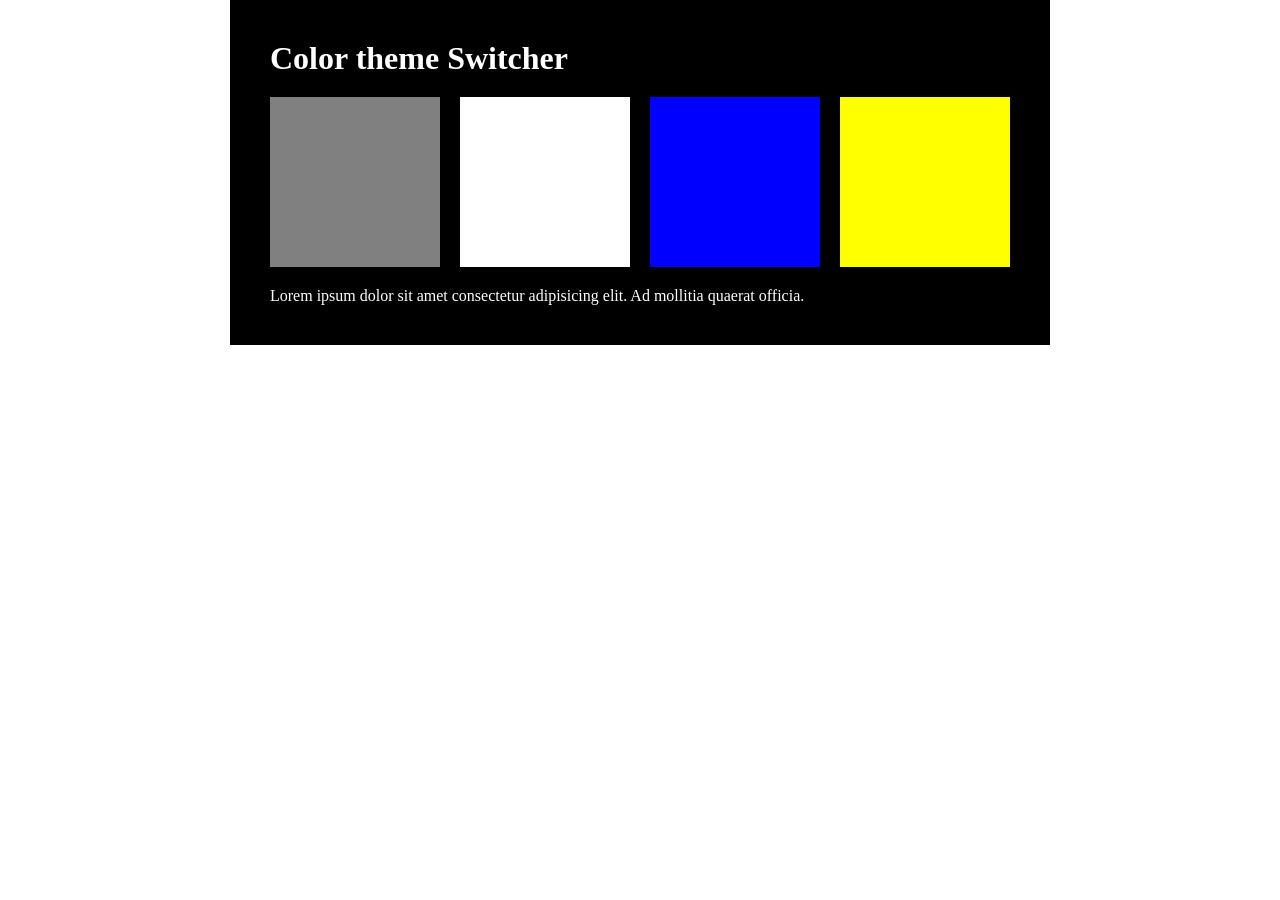
<file: 01_Theme Switcher/index.html>
<!DOCTYPE html>
<html lang="en">
<head>
  <meta charset="UTF-8">
  <meta name="viewport" content="width=device-width, initial-scale=1.0">
  <title>Theme Switcher</title>
  <link rel="stylesheet" href="style.css" ></link>
</head>
<body>
  <div class="canvas">
    <div class="canvasContent">

      <h1>Color theme Switcher</h1>
      <div class="buttonDiv">
        <div id="button" class="grey"></div>
        <div id="button" class="white"></div>
        <div id="button" class="blue"></div>
        <div id="button"class="yellow"></div>
      </div>
      <p>Lorem ipsum dolor sit amet consectetur adipisicing elit. Ad mollitia quaerat officia.</p>
    </div>
  </div>
  
</body>
<script src="script.js" ></script>
</html>
</file>
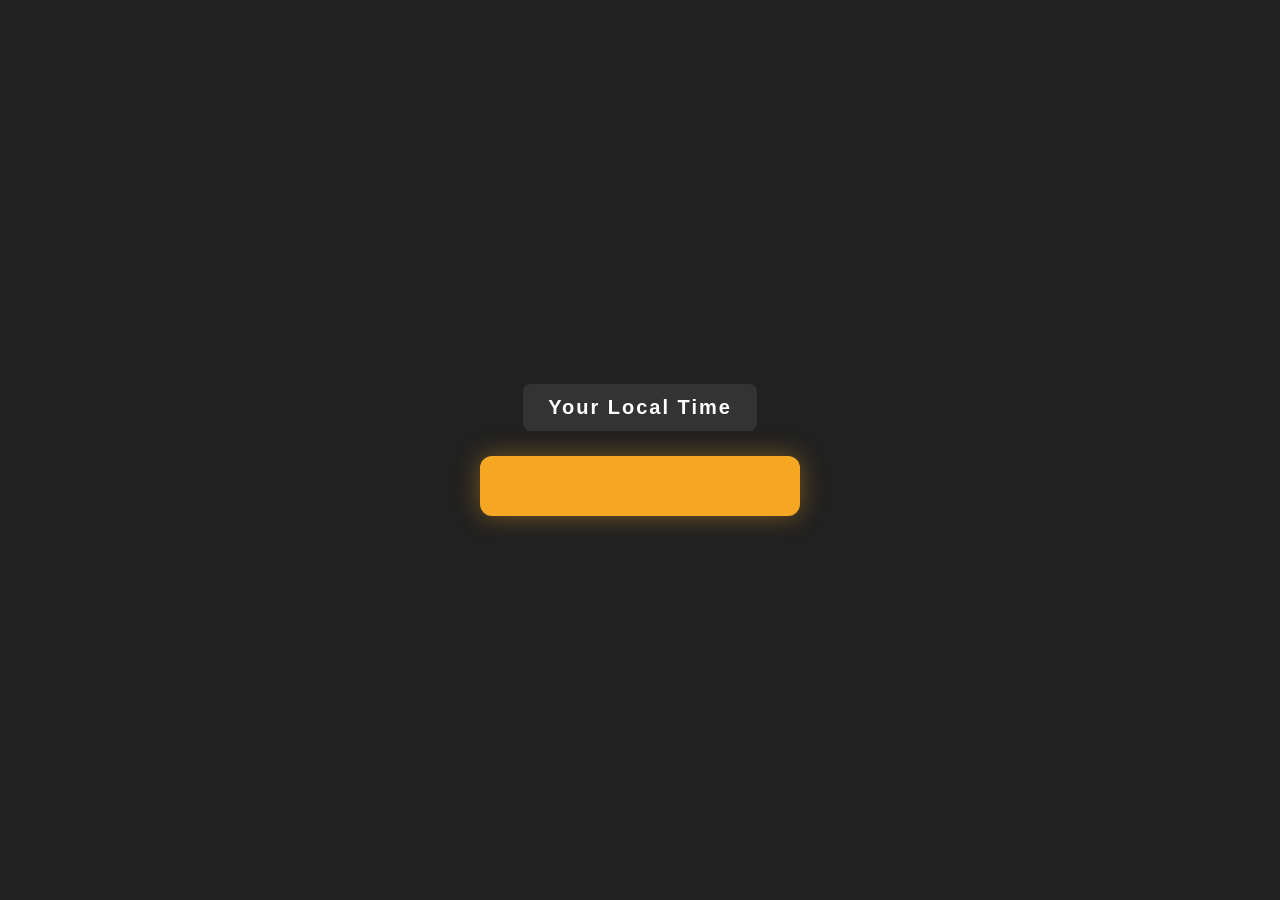
<file: 03_DIgital Clock/index.html>
<!DOCTYPE html>
<html lang="en">
<head>
    <meta charset="UTF-8">
    <meta name="viewport" content="width=device-width, initial-scale=1.0">
    <title>Digital Clock</title>
    <link rel="stylesheet" href="style.css" ></link>
</head>
<body>
    <div class="center">
        <div class="banner"><span>Your Local Time</span></div>
        <div id="clock"></div>
    </div>
</body>
<script src="script.js"></script>
</html>
</file>
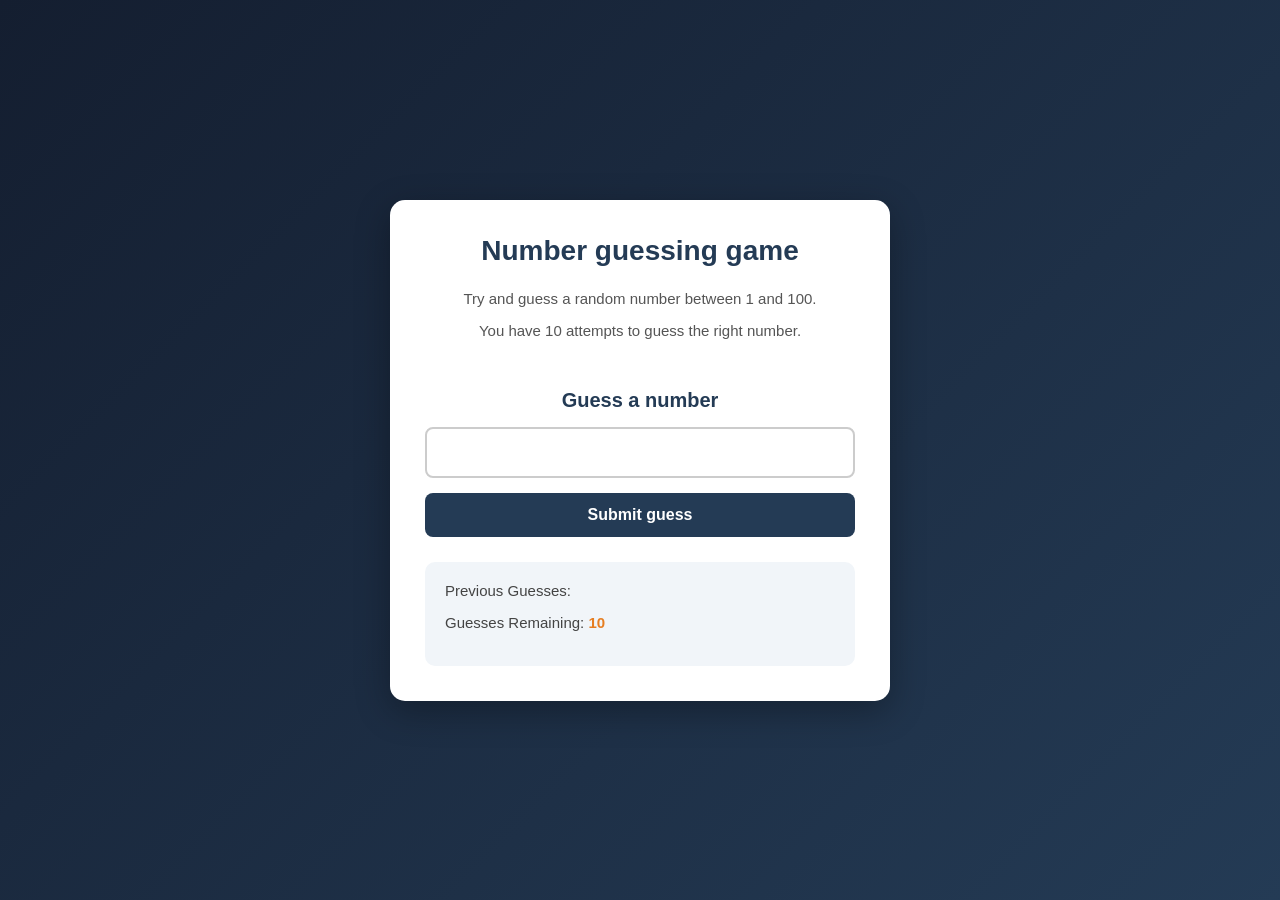
<file: 04_Guess The Number/index.html>
<!DOCTYPE html>
<html lang="en">
<head>
    <meta charset="UTF-8">
    <meta name="viewport" content="width=device-width, initial-scale=1.0">
    <title>Number Guessing Game</title>
    <link rel="stylesheet" href="style.css" ></link>
</head>
<body>
    <div id="wrapper">
    <h1>Number guessing game</h1>
    <p>Try and guess a random number between 1 and 100.</p>
    <p>You have 10 attempts to guess the right number.</p>
    <br>

    <form class="form">
        <label2 for="guessField" id="guess">Guess a number</label2>
        <input type="text" id="guessField" class="guessField">
        <input type="submit" id="subt" value="Submit guess" class="guessSubmit">
    </form>

    <div class="resultParas">
        <p>Previous Guesses: <span class="guesses"></span></p>
        <p>Guesses Remaining: <span class="lastResult">10</span></p>
        <p class="lowOrHi"></p>
    </div>
</div>
</body>
<script src="script.js"></script>
</html>
</file>
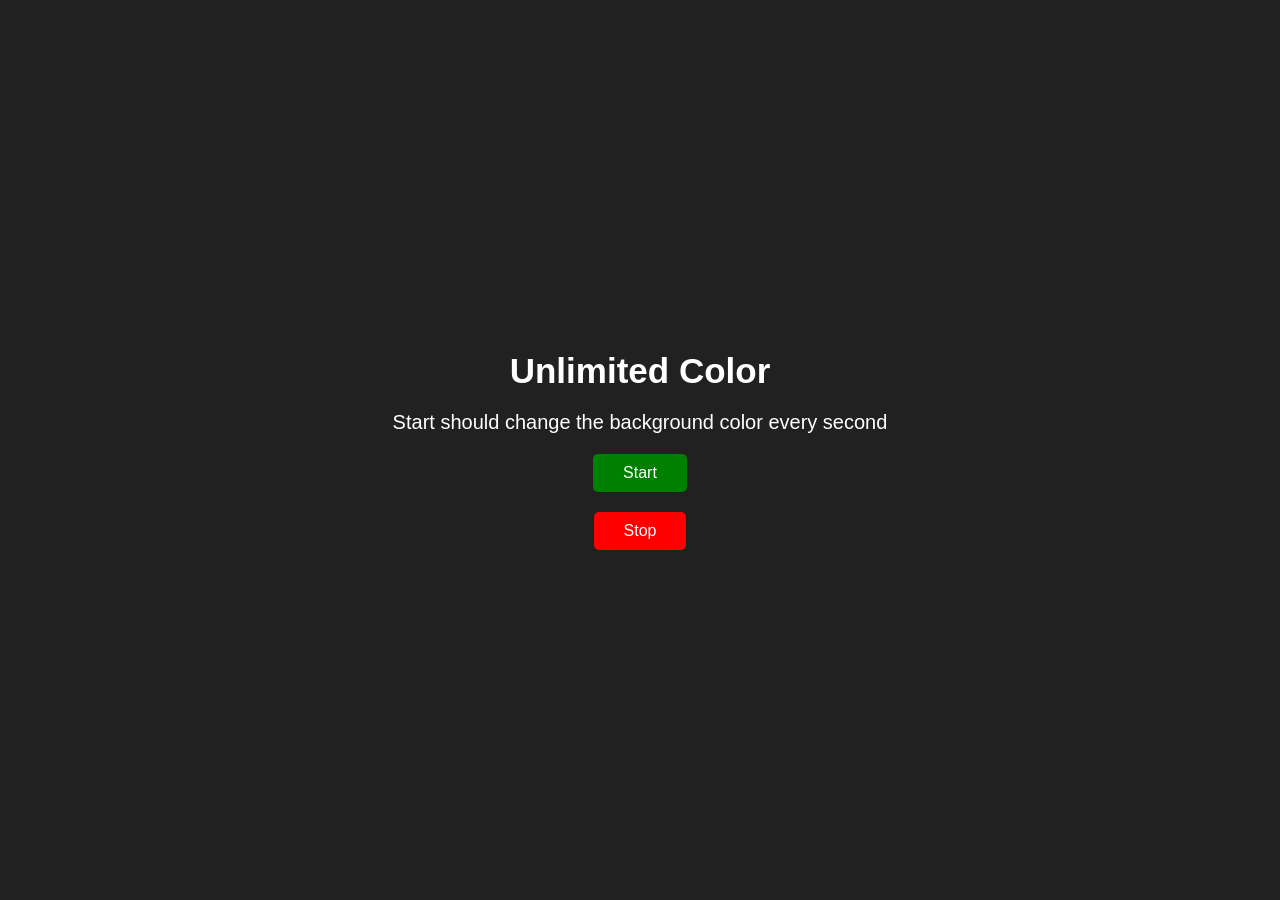
<file: 05_Unlimited Colors/index.html>
<!DOCTYPE html>
<html lang="en">
<head>
    <meta charset="UTF-8">
    <meta name="viewport" content="width=device-width, initial-scale=1.0">
    <title>Unlimited Colors</title>
    <link rel="stylesheet" href="style.css" ></link>
</head>
<body>
    <h1>Unlimited Color</h1>
    <h2>Start should change the background color every second</h2>
    <button id="start">Start</button>
    <button id="stop">Stop</button>
</body>
<script src="script.js"></script>
</html>
</file>
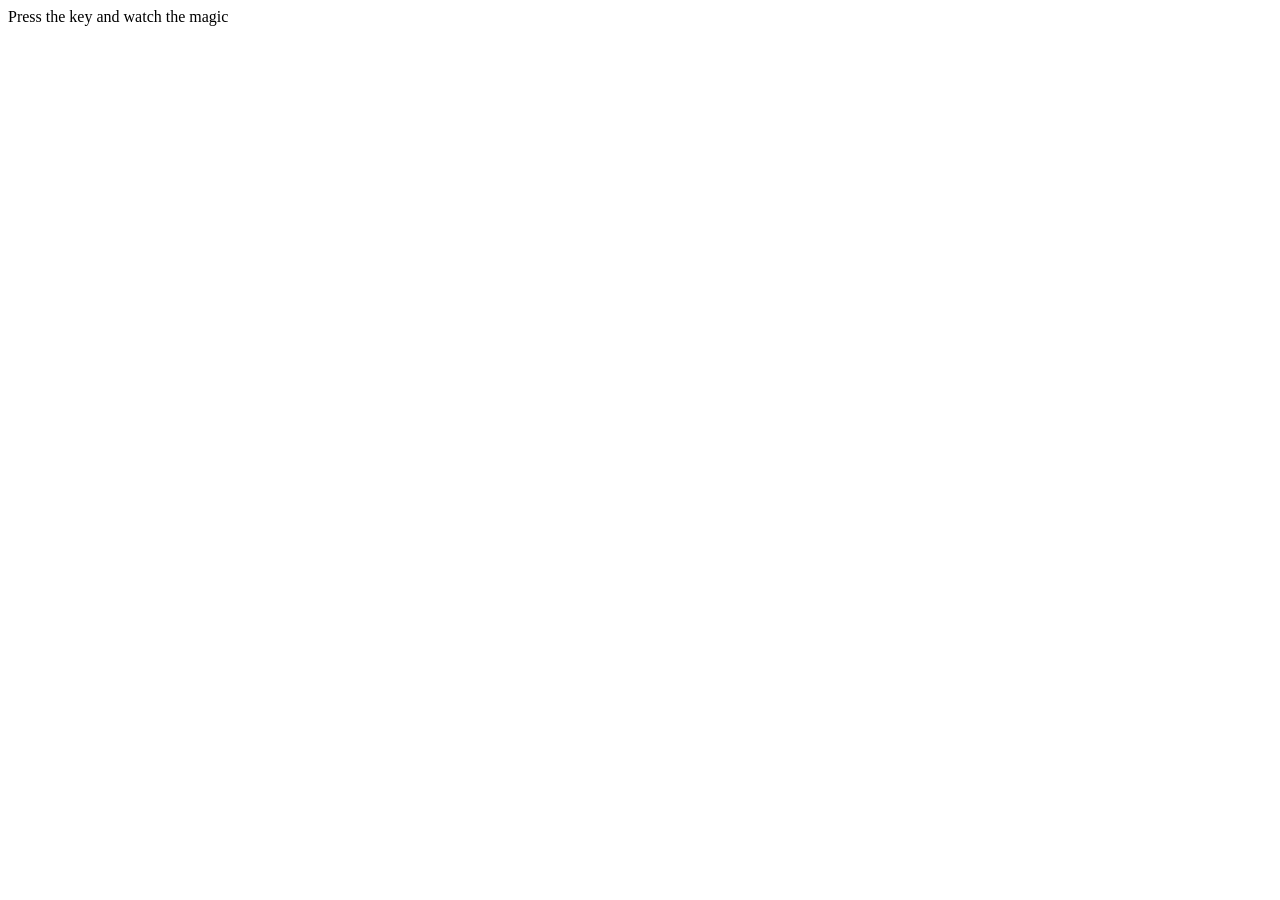
<file: 06_keyboard/index.html>
<!DOCTYPE html>
<html lang="en">
<head>
    <meta charset="UTF-8">
    <meta name="viewport" content="width=device-width, initial-scale=1.0">
    <title>Document</title>
</head>
<body>
    <div class="project">
        <div class="insert">
            <div class="key">Press the key and watch the magic</div>
        </div>
    </div>
    
</body>
</html>
</file>
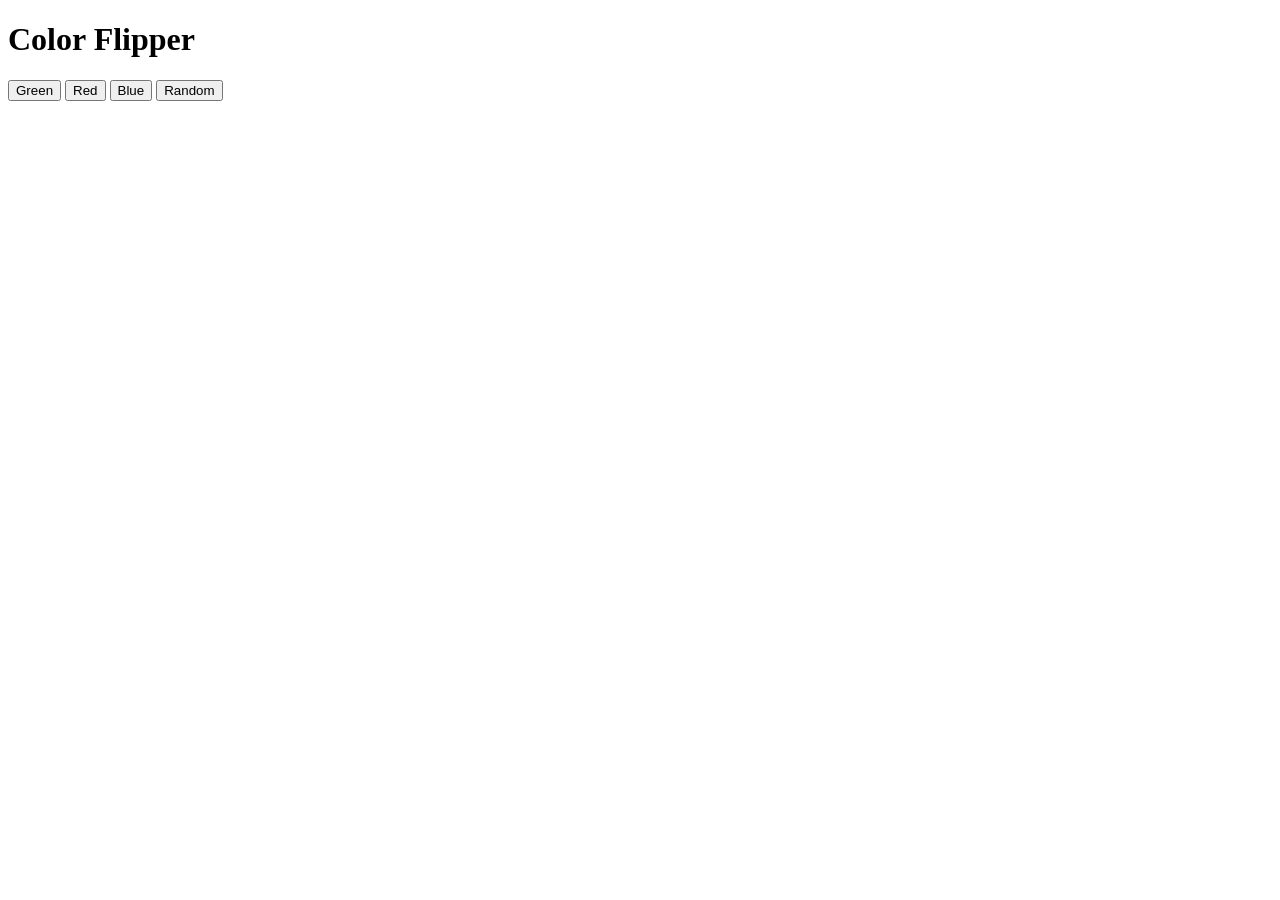
<file: 07_Color Flipper/index.html>
<!DOCTYPE html>
<html lang="en">
<head>
    <meta charset="UTF-8">
    <meta name="viewport" content="width=device-width, initial-scale=1.0">
    <title>Document</title>
</head>
<body>
    <h1>Color Flipper</h1>
    <button id="green">Green</button>
    <button id="red">Red</button>
    <button id="blue">Blue</button>
    <button >Random</button>
</body>
</html>
</file>
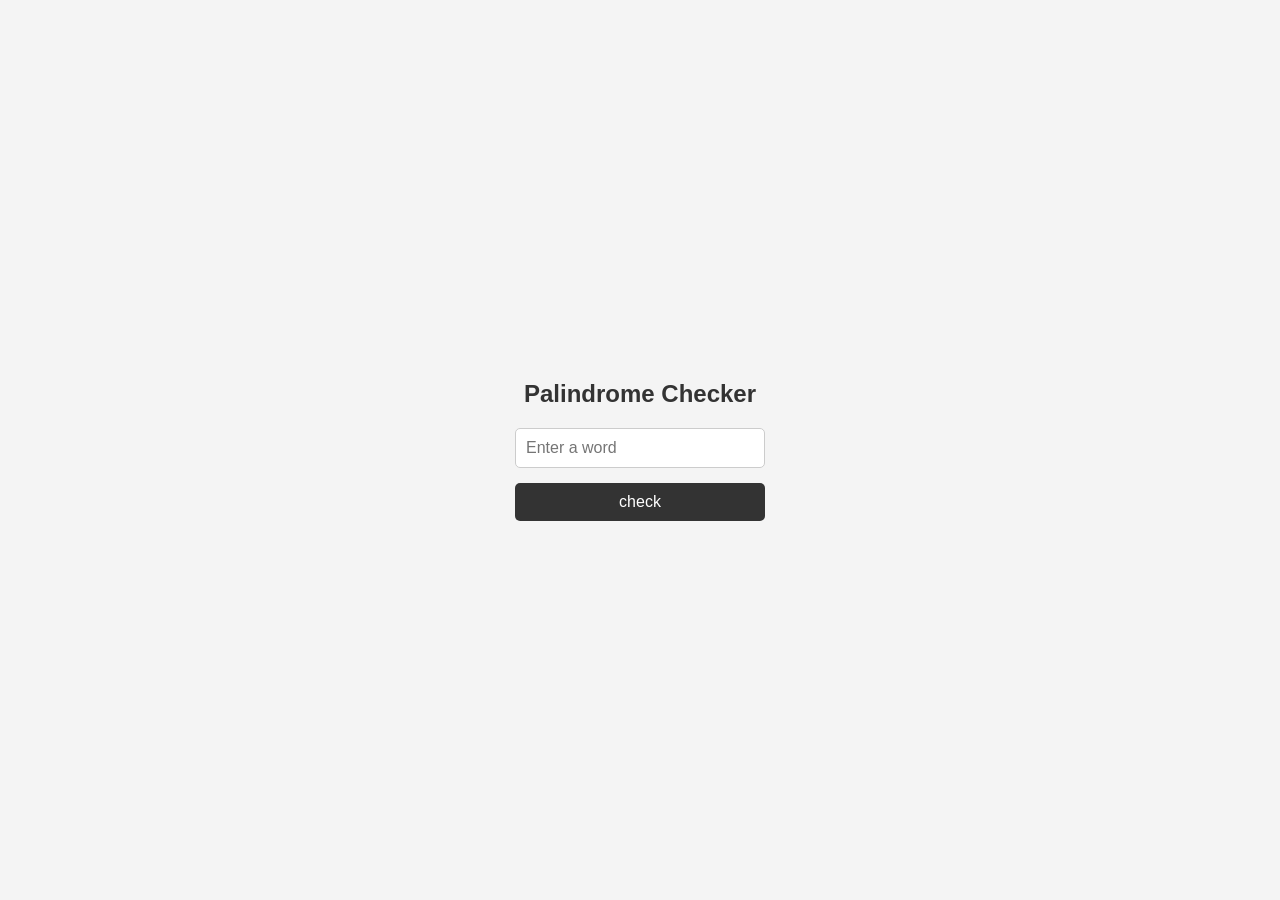
<file: 08_Palindrome Checker/index.html>
<!DOCTYPE html>
<html lang="en">
<head>
    <meta charset="UTF-8">
    <meta name="viewport" content="width=device-width, initial-scale=1.0">
    <title>Document</title>
    <link rel="stylesheet" href="style.css">
</head>
<body>
    <h1>Palindrome Checker</h1>
    <input type="text" id="input" placeholder="Enter a word">
    <button>check</button>
    
</body>
<script src="script.js"></script>
</html>
</file>
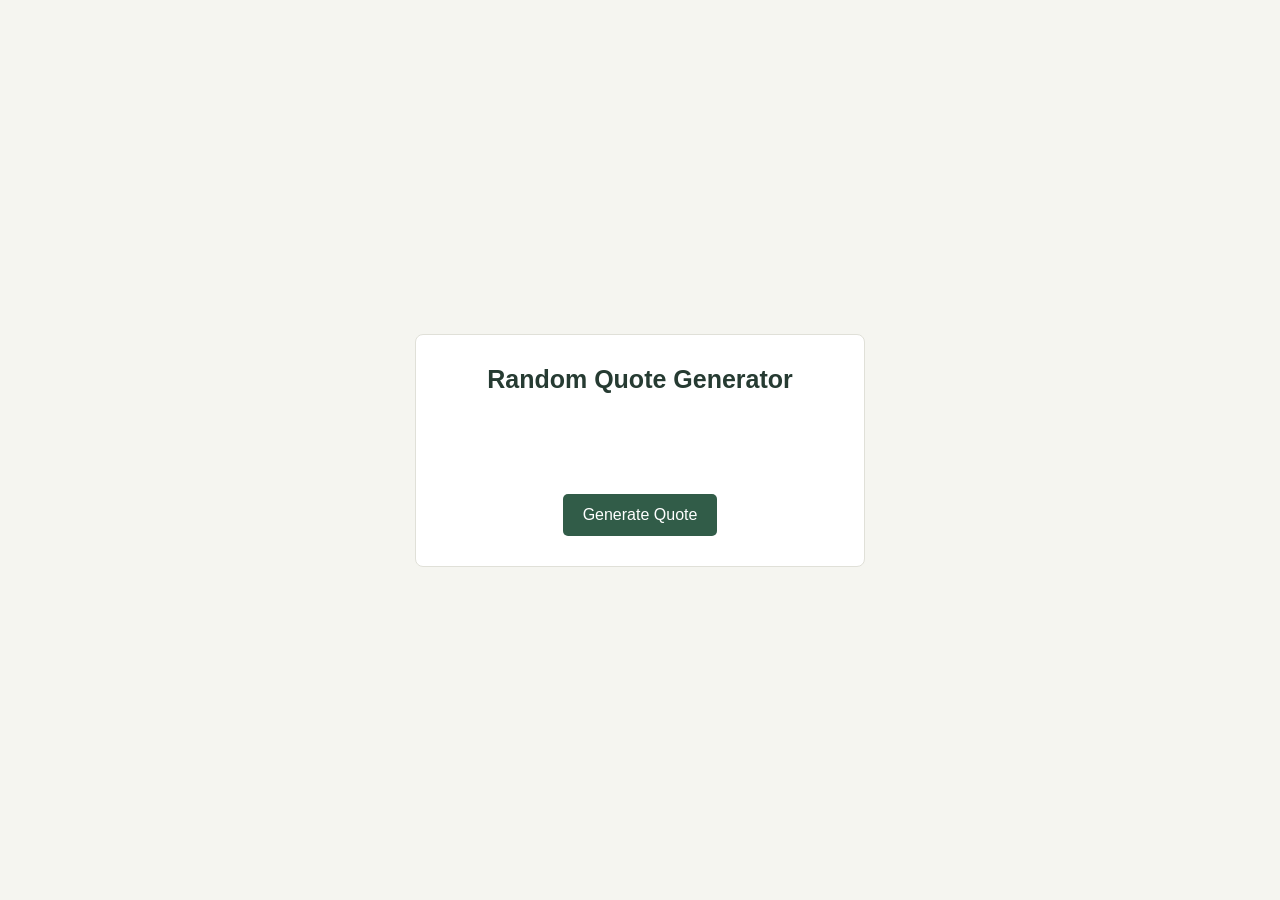
<file: 10_Random Quote Generator/index.html>
<!DOCTYPE html>
<html lang="en">
<head>
    <meta charset="UTF-8">
    <meta name="viewport" content="width=device-width, initial-scale=1.0">
    <title>Document</title>
    <link rel="stylesheet" href="style.css">
</head>
<body>
    <div class="container">
        <h1>Random Quote Generator</h1>
        <p id="quote"></p>
        <button >Generate Quote</button>
    </div>
    
</body>
<script src="script.js"></script>
</html>
</file>
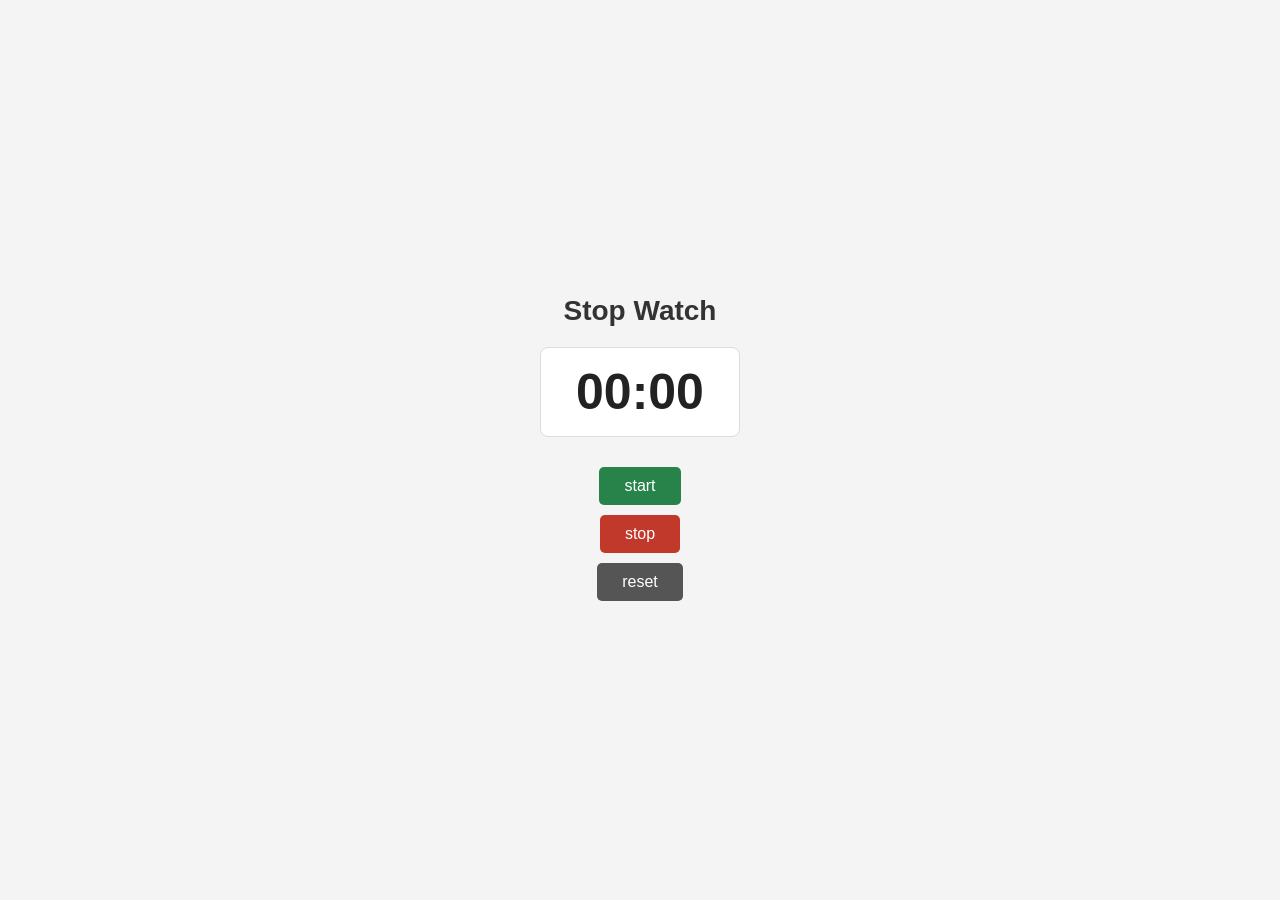
<file: 11_Stop Watch/index.html>
<!DOCTYPE html>
<html lang="en">
<head>
    <meta charset="UTF-8">
    <meta name="viewport" content="width=device-width, initial-scale=1.0">
    <title>Document</title>
    <link rel="stylesheet" href="style.css">
</head>
<body>
    <h1>Stop Watch </h1>
    <h2 id="time">00:00</h2>
    <button onclick="startClock()">start</button>
    <button onclick="stopClock()">stop</button>
    <button onclick="resetClock()">reset</button>
</body>
<script src="script.js"></script>
</html>
</file>
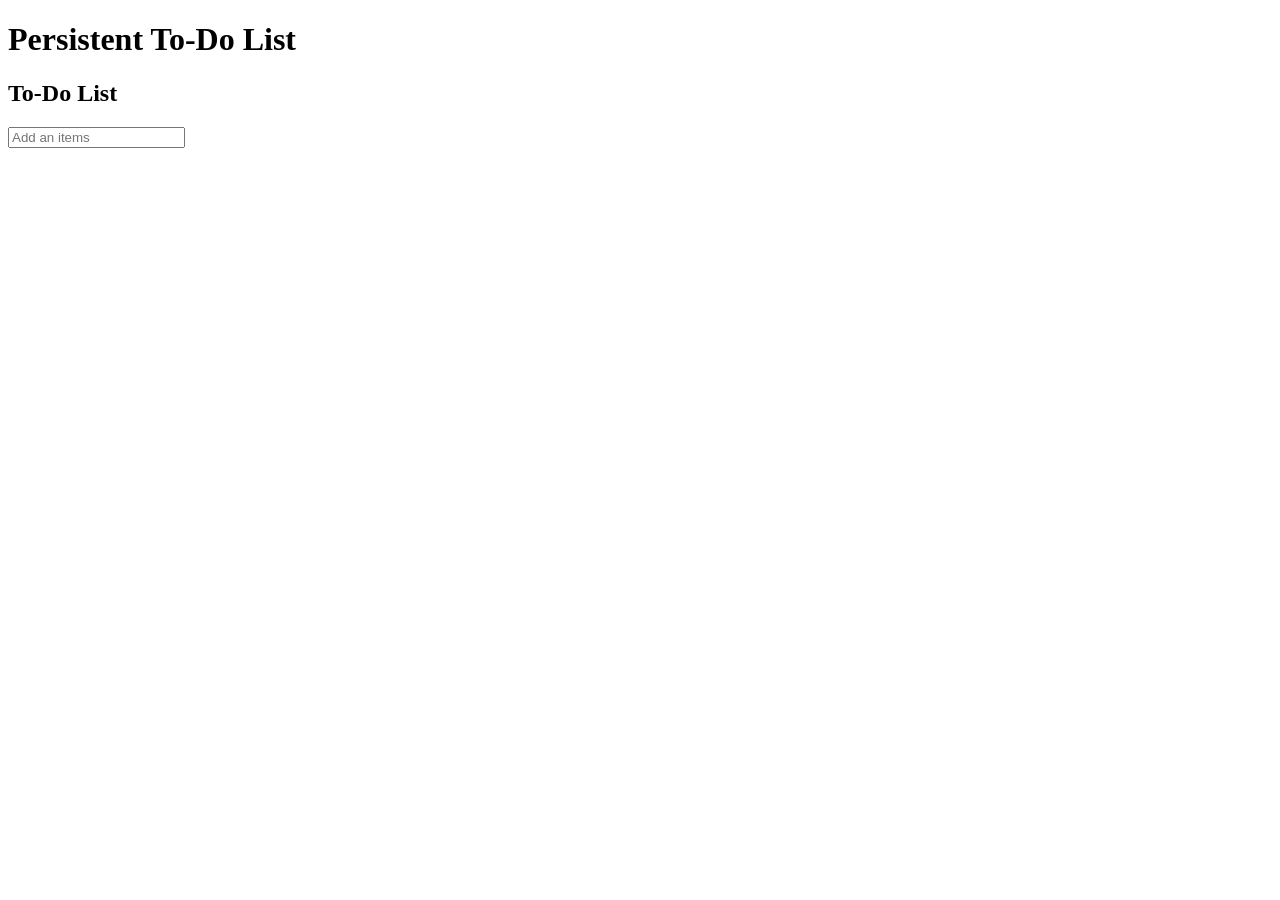
<file: 12_Persistent ToDo List/index.html>
<!DOCTYPE html>
<html lang="en">
<head>
    <meta charset="UTF-8">
    <meta name="viewport" content="width=device-width, initial-scale=1.0">
    <title>Document</title>
</head>
<body>
    <h1>Persistent To-Do List</h1>
    <h2>To-Do List </h2>
    <div class="items"></div>
    <input type="text" class="itemInput" placeholder = "Add an items" />
    <butoon></butoon>
</body>
</html>
</file>
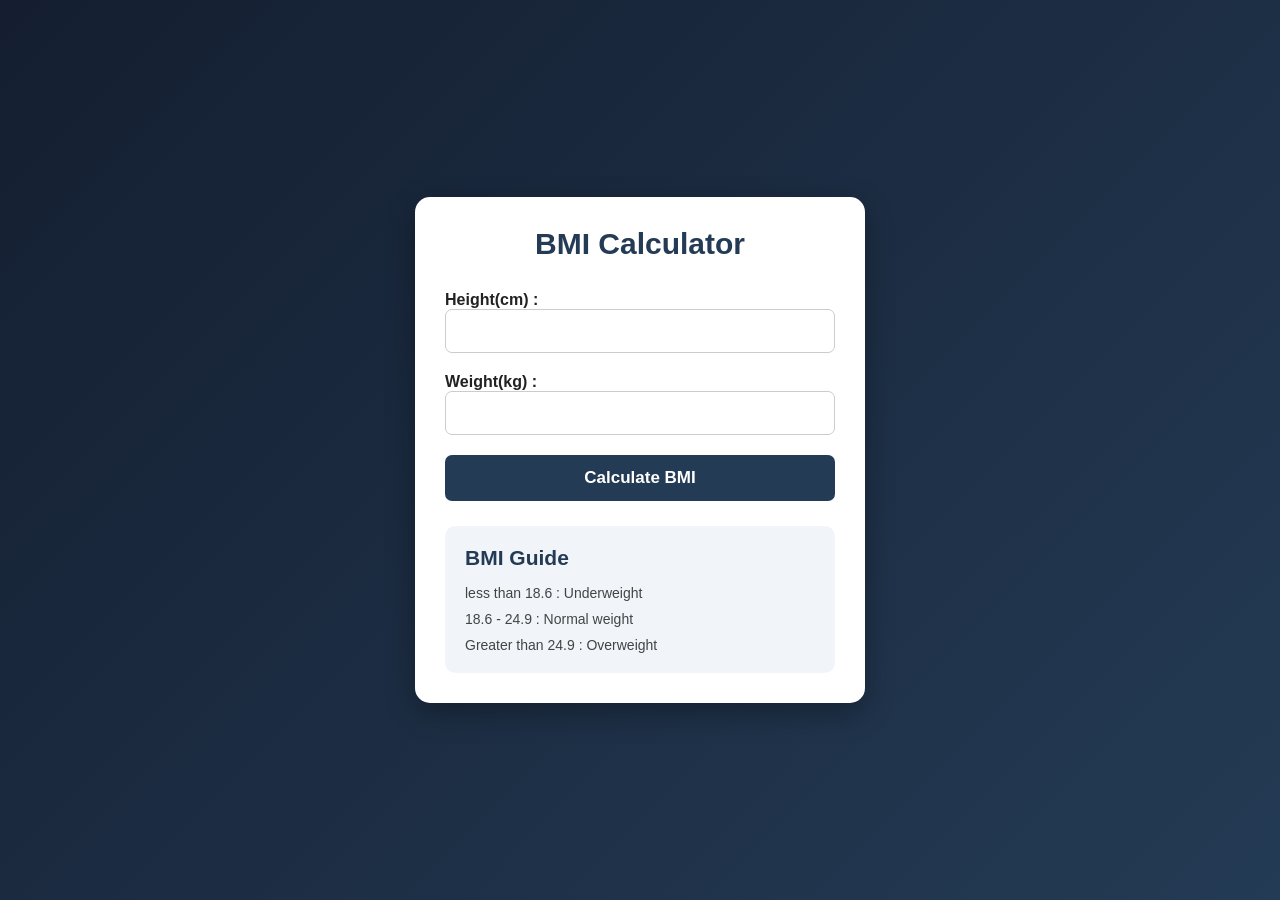
<file: 02_BMI Calculator/inde.html>
<!DOCTYPE html>
<html lang="en">
<head>
    <meta charset="UTF-8">
    <meta name="viewport" content="width=device-width, initial-scale=1.0">
    <title>BMI Calculator</title>
  <link rel="stylesheet" href="style.css" ></link>
</head>
<body>
    <div class="container">
        <h1>BMI Calculator</h1>
        <form>
            <p> <lable>Height(cm) : </lable> <input type="text" id="height"/></p>
            <p> <lable>Weight(kg) : </lable> <input type="text" id="weight"/></p>
            <button >calculate BMI</button>
            <div class="results"></div>
            <div class="BMi-guide">
                <h2>BMI Guide</h2>
                <p>less than 18.6 : Underweight</p>
                <p>18.6 - 24.9 : Normal weight</p>
                <p>Greater than 24.9 : Overweight</p>
            </div>
        </form>
    </div>
    
</body>
<script src="script.js"></script>
</html>
</file>
<file: 01_Theme Switcher/style.css>
*{
  margin: 0;
  padding: 0;
  box-sizing: border-box;
}

.canvas{
  width:fit-content;
  height:fit-content;
  background-color: black;
  color:white;
  margin:0 auto;
  display:flex;
  flex-direction:column;
  justify-content: center;
  align-items: center;
  padding:40px;
}
.buttonDiv{
  display:flex;
  gap:20px;
  padding:20px 0px;

}
#button{
  width:170px;
  height:170px;
}

.grey{
  background-color: grey;
}
.white{
  background-color: white;
}
.blue{
  background-color: blue;
}
.yellow{
  background-color: yellow;
}
</file>
<file: 03_DIgital Clock/style.css>
* {
    margin: 0;
    padding: 0;
    box-sizing: border-box;
}

body {
    height: 100vh;
    background-color: #212121;
    font-family: Arial, Helvetica, sans-serif;
    display: flex;
    justify-content: center;
    align-items: center;
}

.center {
    text-align: center;
}

.banner {
    margin-bottom: 25px;
}

.banner span {
    display: inline-block;
    color: #ffffff;
    background-color: #333333;
    padding: 12px 25px;
    border-radius: 8px;
    font-size: 20px;
    font-weight: 600;
    letter-spacing: 2px;
}

#clock {
    background-color: #f5a623;
    color: #212121;
    padding: 30px 50px;
    border-radius: 12px;
    font-size: 55px;
    font-weight: bold;
    font-family: 'Courier New', monospace;
    letter-spacing: 4px;
    box-shadow: 0 0 25px rgba(245, 166, 35, 0.4);
    min-width: 320px;
}

@media (max-width: 480px) {
    #clock {
        font-size: 38px;
        padding: 25px 30px;
        min-width: 280px;
    }

    .banner span {
        font-size: 17px;
    }
}
</file>
<file: 04_Guess The Number/style.css>
* {
    margin: 0;
    padding: 0;
    box-sizing: border-box;
}

body {
    min-height: 100vh;
    background: linear-gradient(135deg, #141e30, #243b55);
    font-family: Arial, Helvetica, sans-serif;
    display: flex;
    justify-content: center;
    align-items: center;
    color: #ffffff;
}

#wrapper {
    width: 90%;
    max-width: 500px;
    background-color: #ffffff;
    color: #222222;
    padding: 35px;
    border-radius: 15px;
    text-align: center;
    box-shadow: 0 10px 35px rgba(0, 0, 0, 0.3);
}

h1 {
    font-size: 28px;
    color: #243b55;
    margin-bottom: 20px;
}

#wrapper > p {
    font-size: 15px;
    line-height: 1.6;
    color: #555555;
    margin-bottom: 8px;
}

.form {
    margin-top: 20px;
    display: flex;
    flex-direction: column;
    align-items: center;
    gap: 15px;
}

#guess {
    font-size: 20px;
    font-weight: bold;
    color: #243b55;
}

.guessField {
    width: 100%;
    padding: 13px;
    border: 2px solid #cccccc;
    border-radius: 8px;
    outline: none;
    font-size: 18px;
    text-align: center;
    transition: 0.3s;
}

.guessField:focus {
    border-color: #243b55;
    box-shadow: 0 0 6px rgba(36, 59, 85, 0.3);
}

.guessSubmit {
    width: 100%;
    padding: 13px;
    background-color: #243b55;
    color: #ffffff;
    border: none;
    border-radius: 8px;
    font-size: 16px;
    font-weight: bold;
    cursor: pointer;
    transition: 0.3s;
}

.guessSubmit:hover {
    background-color: #141e30;
    transform: translateY(-2px);
}

.resultParas {
    margin-top: 25px;
    padding: 20px;
    background-color: #f1f5f9;
    border-radius: 10px;
    text-align: left;
}

.resultParas p {
    font-size: 15px;
    color: #444444;
    margin-bottom: 15px;
}

.resultParas p:last-child {
    margin-bottom: 0;
}

.guesses {
    color: #243b55;
    font-weight: bold;
}

.lastResult {
    color: #e67e22;
    font-weight: bold;
}

.lowOrHi {
    font-weight: bold;
    color: #243b55;
}

@media (max-width: 480px) {
    #wrapper {
        padding: 25px 20px;
    }

    h1 {
        font-size: 24px;
    }
}
</file>
<file: 05_Unlimited Colors/style.css>
* {
    margin: 0;
    padding: 0;
    box-sizing: border-box;
}

body {
    min-height: 100vh;
    background-color: #212121;
    color: white;
    font-family: Arial, sans-serif;

    display: flex;
    flex-direction: column;
    justify-content: center;
    align-items: center;
    gap: 20px;
}

h1 {
    font-size: 35px;
}

h2 {
    font-size: 20px;
    font-weight: normal;
}

button {
    padding: 10px 30px;
    border: none;
    border-radius: 5px;
    font-size: 16px;
    cursor: pointer;
}

#start {
    background-color: green;
    color: white;
}

#stop {
    background-color: red;
    color: white;
}
</file>
<file: 08_Palindrome Checker/style.css>
* {
    margin: 0;
    padding: 0;
    box-sizing: border-box;
}

body {
    font-family: Arial, sans-serif;
    background-color: #f4f4f4;
    width: 100%;
    height: 100vh;
    display: flex;
    flex-direction: column;
    justify-content: center;
    align-items: center;
}

h1 {
    font-size: 24px;
    margin-bottom: 20px;
    color: #333;
}

input {
    width: 250px;
    padding: 10px;
    font-size: 16px;
    border: 1px solid #ccc;
    border-radius: 5px;
    outline: none;
    margin-bottom: 15px;
}

button {
    width: 250px;
    padding: 10px;
    background-color: #333;
    color: white;
    border: none;
    border-radius: 5px;
    font-size: 16px;
    cursor: pointer;
}
</file>
<file: 10_Random Quote Generator/style.css>
* {
    margin: 0;
    padding: 0;
    box-sizing: border-box;
}

body {
    font-family: Arial, sans-serif;
    background-color: #f5f5f0;
    height: 100vh;
    display: flex;
    justify-content: center;
    align-items: center;
}

.container {
    width: 450px;
    padding: 30px;
    background-color: #ffffff;
    border: 1px solid #e0e0d8;
    border-radius: 8px;
    text-align: center;
}

h1 {
    font-size: 25px;
    color: #263b32;
    margin-bottom: 25px;
}

#quote {
    font-size: 18px;
    line-height: 1.6;
    color: #555555;
    margin-bottom: 25px;
    min-height: 50px;
}

button {
    padding: 12px 20px;
    background-color: #315c48;
    color: white;
    border: none;
    border-radius: 5px;
    font-size: 16px;
    cursor: pointer;
}

button:hover {
    background-color: #244535;
}
</file>
<file: 11_Stop Watch/style.css>
* {
    margin: 0;
    padding: 0;
    box-sizing: border-box;
}

body {
    font-family: Arial, sans-serif;
    background-color: #f4f4f4;
    height: 100vh;
    display: flex;
    flex-direction: column;
    justify-content: center;
    align-items: center;
}

h1 {
    font-size: 28px;
    color: #333;
    margin-bottom: 20px;
}

#time {
    font-size: 50px;
    color: #222;
    margin-bottom: 25px;
    background-color: white;
    padding: 15px 35px;
    border: 1px solid #ddd;
    border-radius: 8px;
}

button {
    padding: 10px 25px;
    margin: 5px;
    border: none;
    border-radius: 5px;
    font-size: 16px;
    cursor: pointer;
    color: white;
    background-color: #333;
}

button:nth-of-type(1) {
    background-color: #27834a;
}

button:nth-of-type(2) {
    background-color: #c0392b;
}

button:nth-of-type(3) {
    background-color: #555;
}
</file>
<file: 02_BMI Calculator/style.css>
* {
    margin: 0;
    padding: 0;
    box-sizing: border-box;
}

body {
    font-family: Arial, Helvetica, sans-serif;
    background: linear-gradient(135deg, #141e30, #243b55);
    color: #ffffff;
    min-height: 100vh;
    display: flex;
    justify-content: center;
    align-items: center;
}

.container {
    width: 90%;
    max-width: 450px;
    background-color: #ffffff;
    color: #222222;
    padding: 30px;
    border-radius: 15px;
    box-shadow: 0 10px 30px rgba(0, 0, 0, 0.3);
}

h1 {
    text-align: center;
    margin-bottom: 30px;
    color: #243b55;
    font-size: 30px;
}

form p {
    margin-bottom: 20px;
    font-size: 16px;
    font-weight: 600;
}

label {
    display: inline-block;
    margin-bottom: 8px;
}

input {
    width: 100%;
    padding: 12px;
    border: 1px solid #cccccc;
    border-radius: 7px;
    font-size: 16px;
    outline: none;
    transition: 0.3s;
}

input:focus {
    border-color: #243b55;
    box-shadow: 0 0 5px rgba(36, 59, 85, 0.3);
}

button {
    width: 100%;
    padding: 13px;
    background-color: #243b55;
    color: #ffffff;
    border: none;
    border-radius: 7px;
    font-size: 17px;
    font-weight: bold;
    cursor: pointer;
    transition: 0.3s;
    text-transform: capitalize;
}

button:hover {
    background-color: #141e30;
    transform: translateY(-2px);
}

.results {
    text-align: center;
    margin: 20px 0;
    font-size: 20px;
    font-weight: bold;
    color: #243b55;
}

.BMi-guide {
    margin-top: 25px;
    padding: 20px;
    background-color: #f1f5f9;
    border-radius: 10px;
}

.BMi-guide h2 {
    margin-bottom: 15px;
    color: #243b55;
    font-size: 21px;
}

.BMi-guide p {
    font-size: 14px;
    font-weight: normal;
    margin-bottom: 10px;
    color: #444444;
}

.BMi-guide p:last-child {
    margin-bottom: 0;
}
</file>
